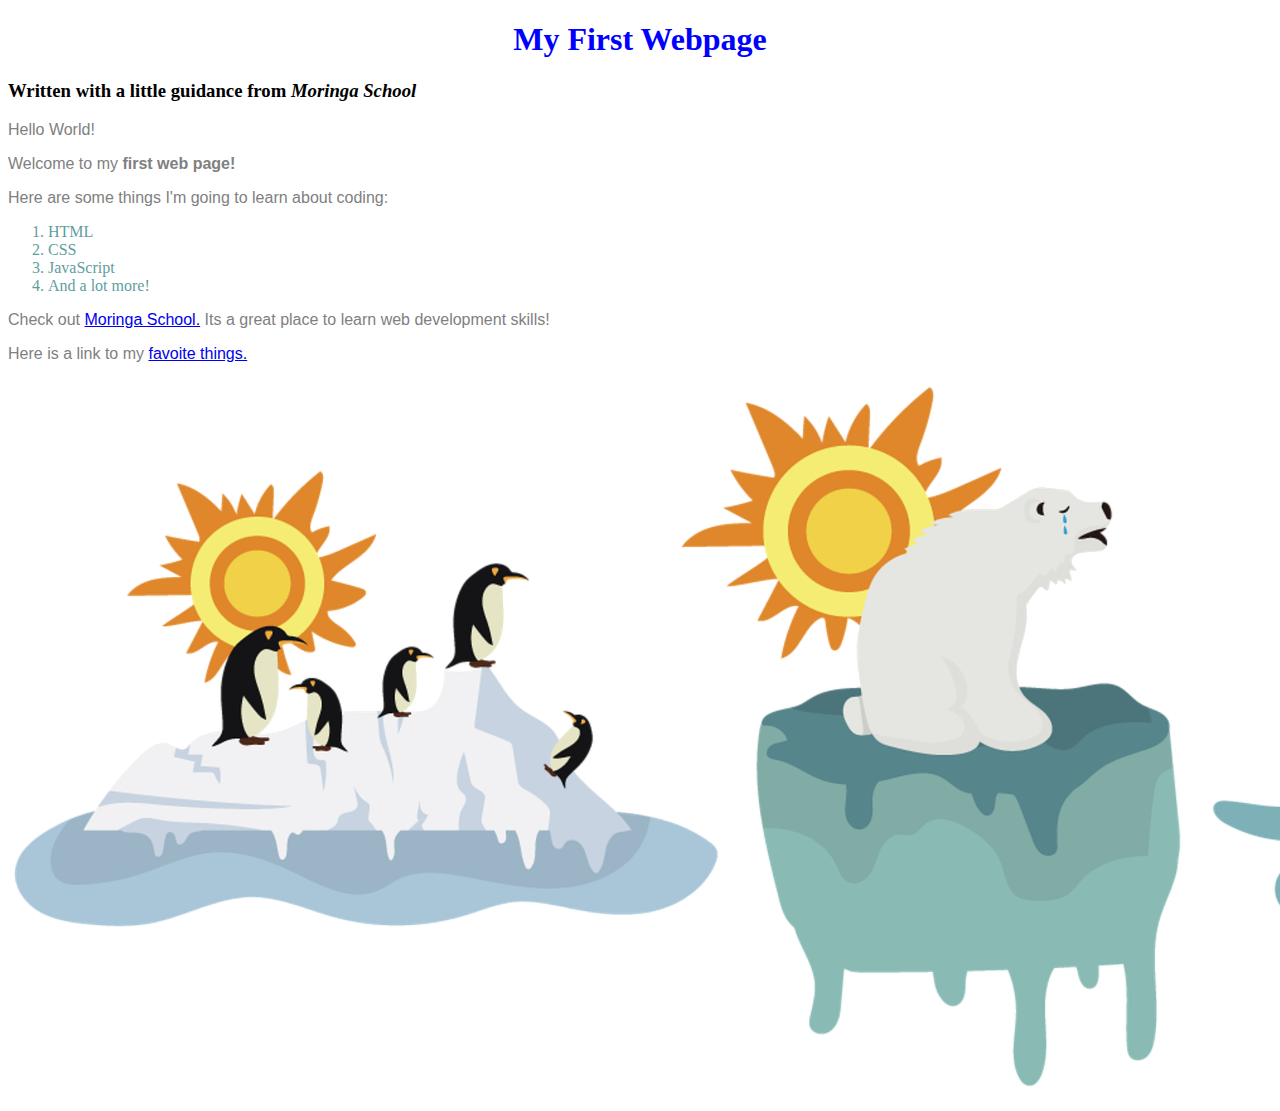
<file: index.html>
<!DOCTYPE html>
<html lang="en">
<head>
  <meta charset="UTF-8">
  <meta http-equiv="X-UA-Compatible" content="IE=edge">
  <meta name="viewport" content="width=device-width, initial-scale=1.0">
  <title>My first web page</title>
 <link rel="stylesheet" href="css/style.css">
</head>
<body>
  <h1>My First Webpage<h1>
  <h3>Written with a little guidance from <em>Moringa School</em></h3>
  <p>Hello World!</p>
  <p>Welcome to my <strong>first web page!</strong></p>
  <p>Here are some things I'm going to learn about coding:</p>
  <ol>
    <li>HTML</li>
    <li>CSS</li>
    <li>JavaScript</li>
    <li>And a lot more!</li>
  </ol>
  <p>Check out <a href="http://moringaschool.com/">Moringa School.</a> Its a great place to learn web development skills!</p>
  <p>Here is a link to my <a href="favorite-things.html">favoite things.</a></p>
  <img src="images/image1.png" alt="image_of_climate_disaster">
</body>
</html>
</file>
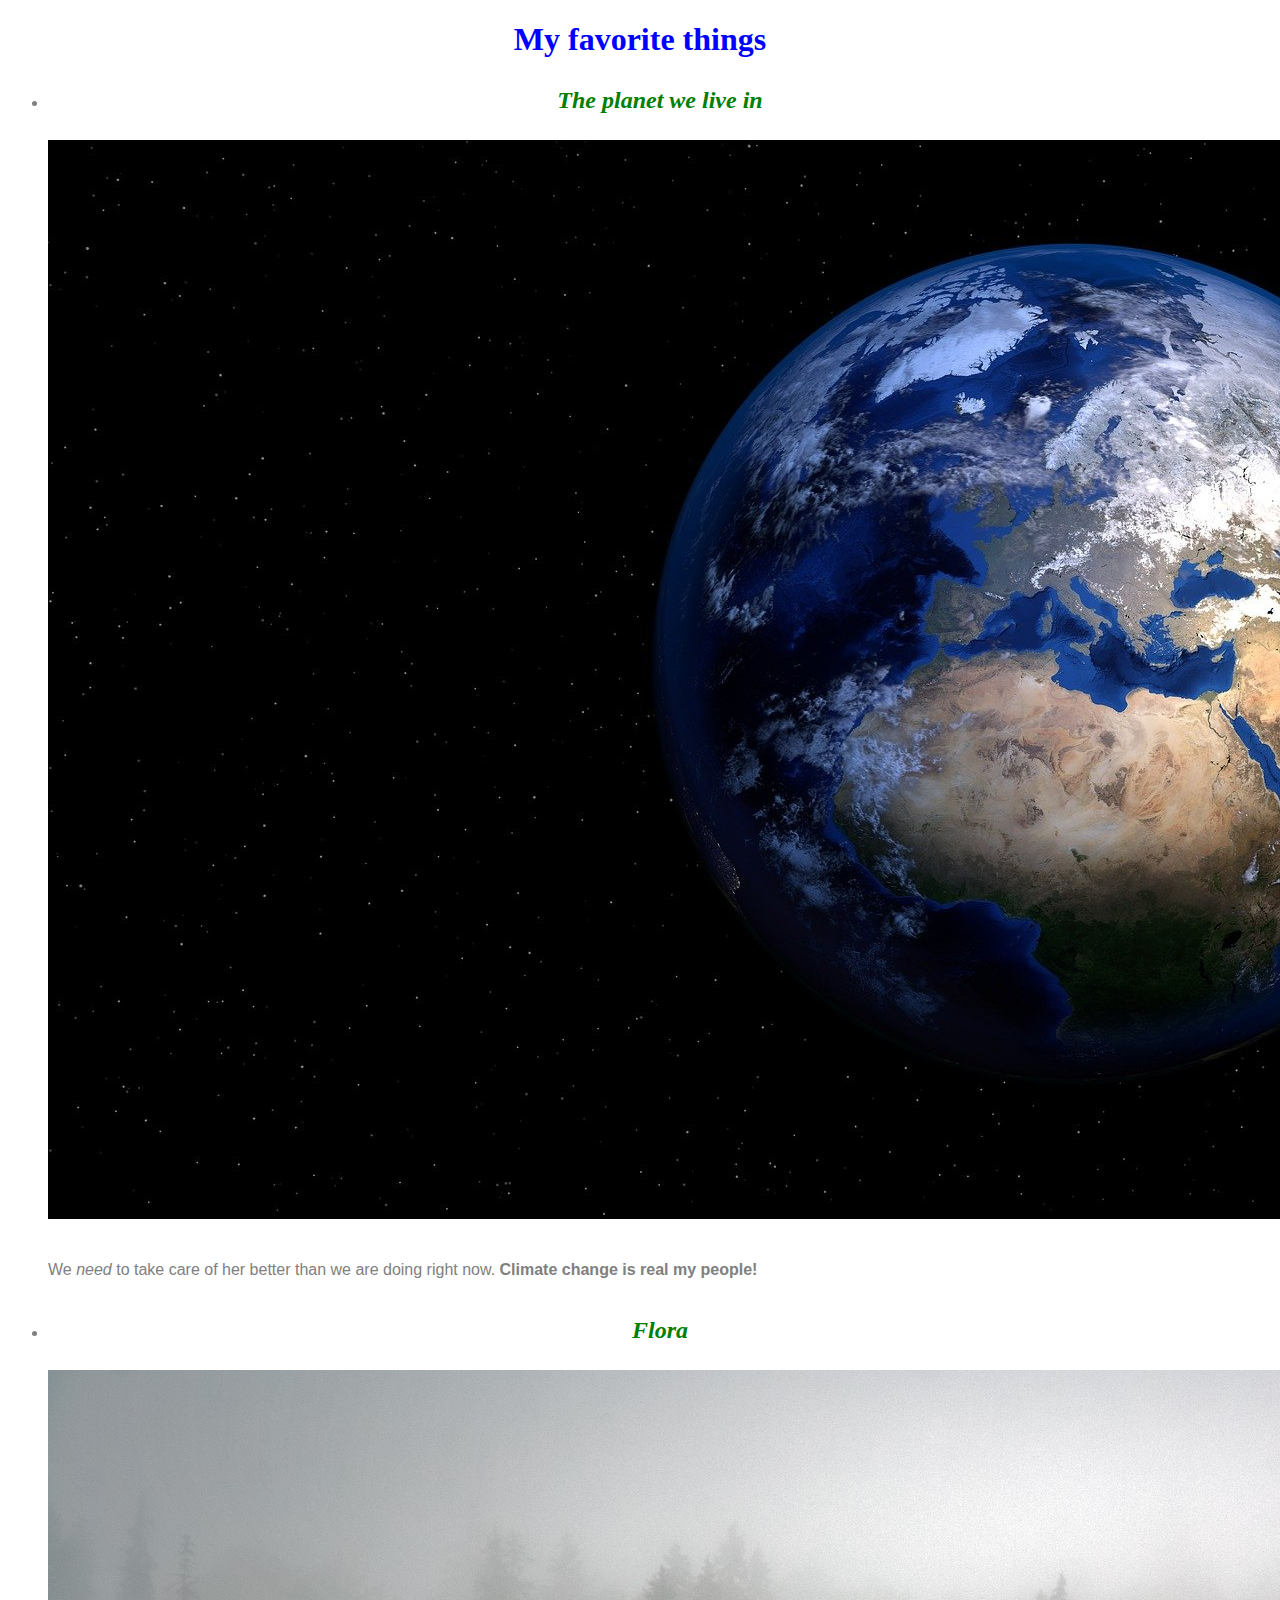
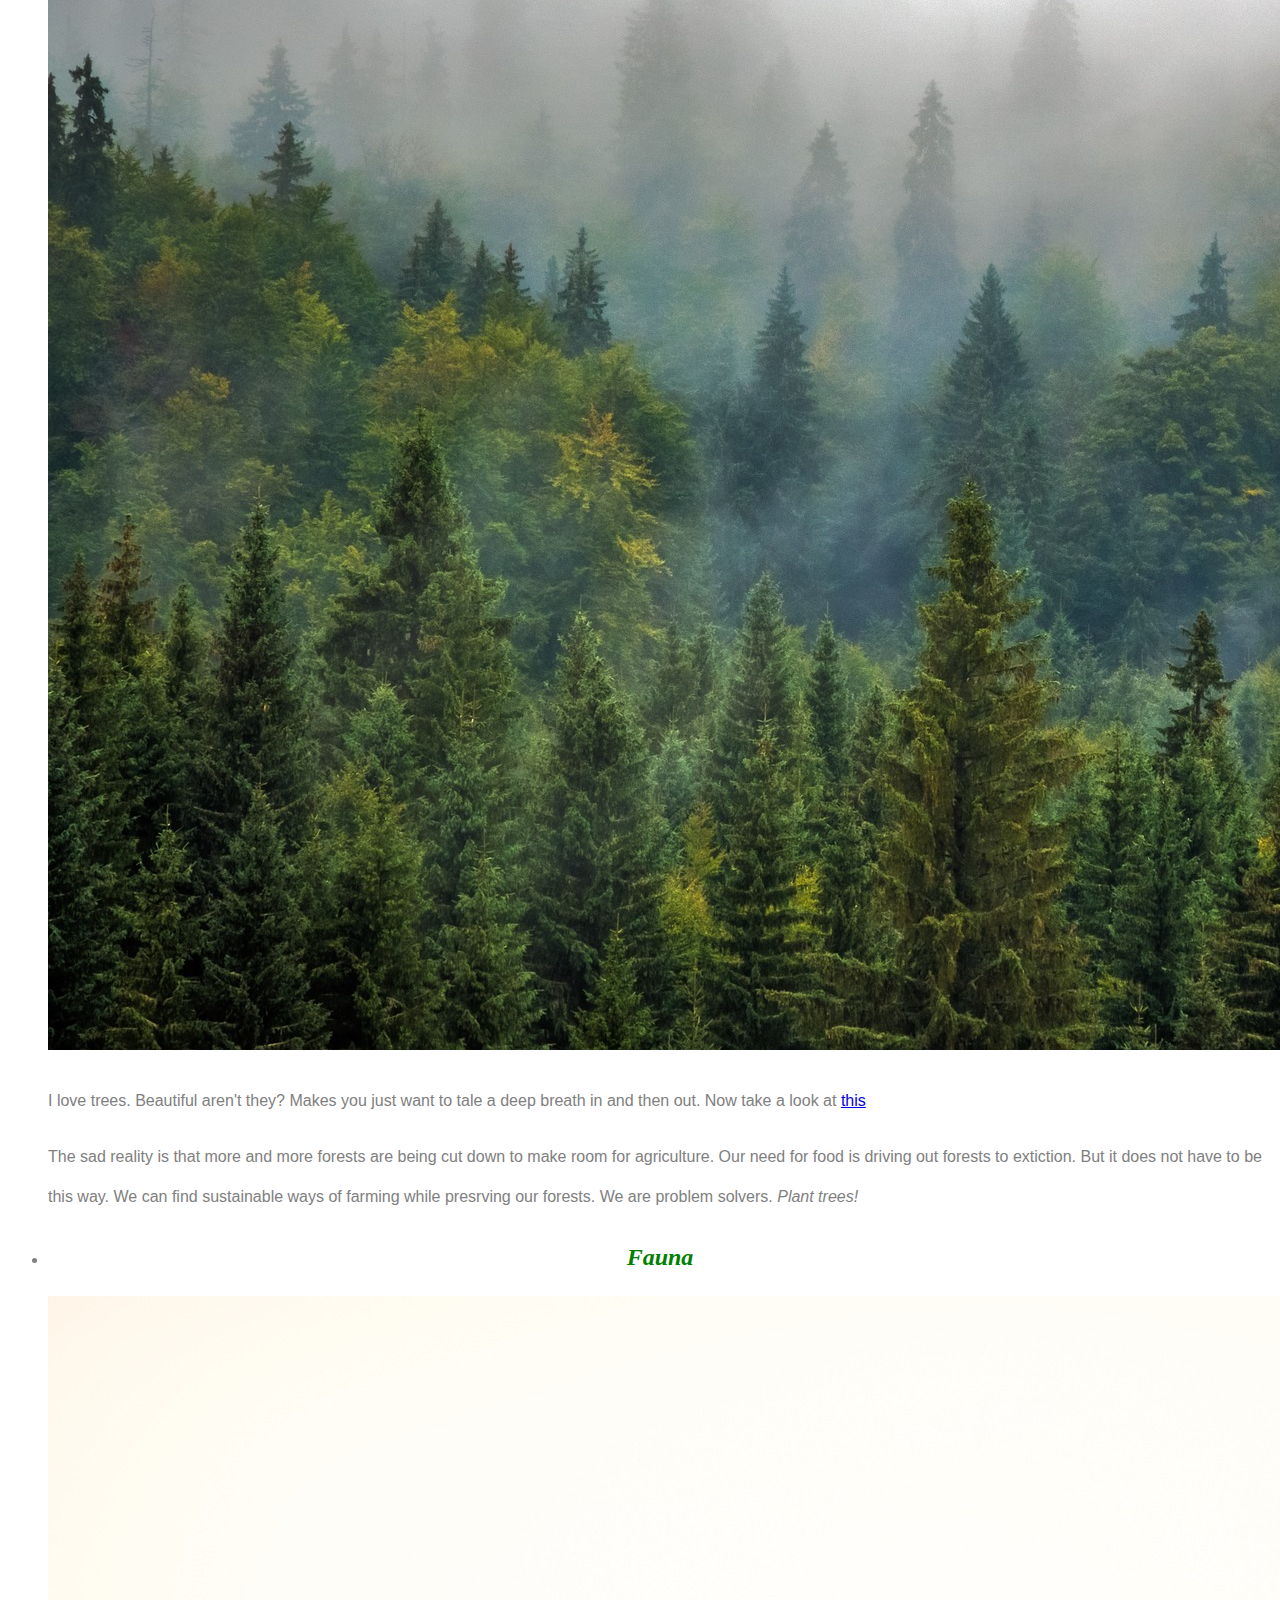
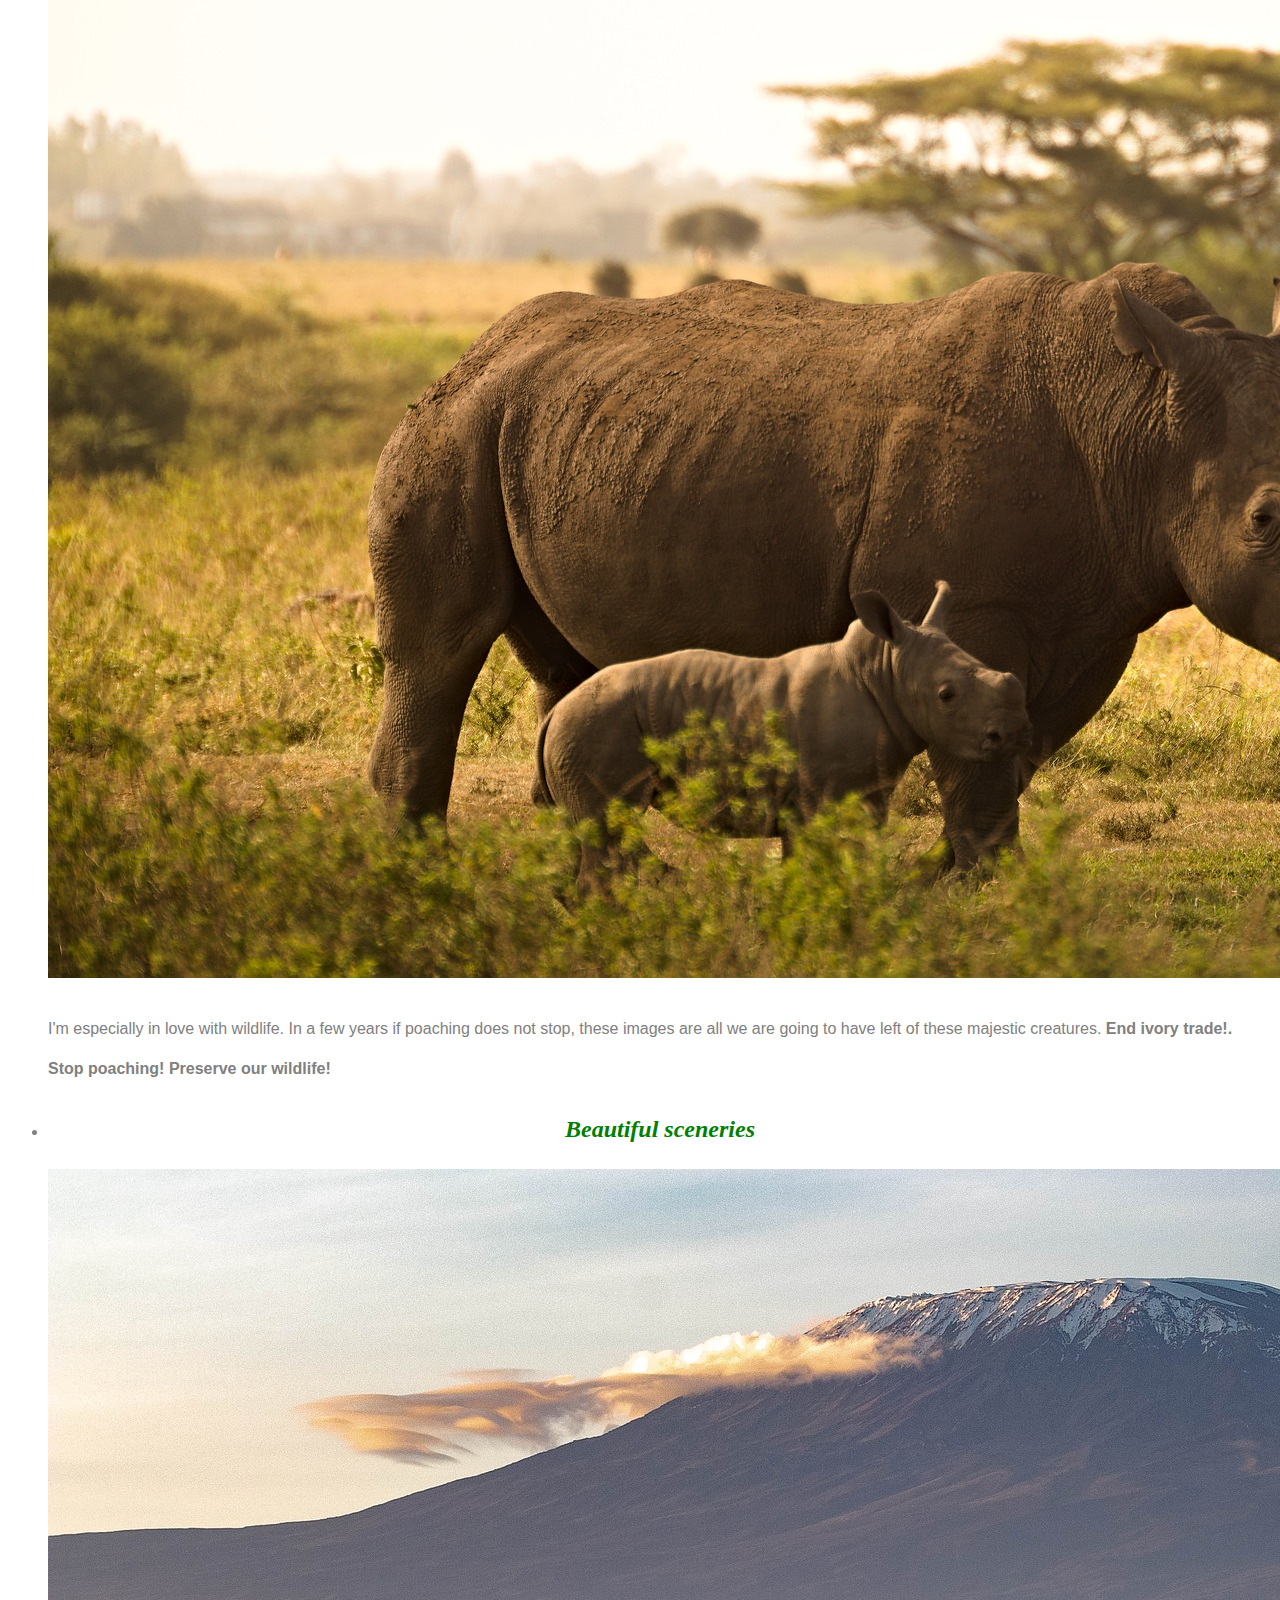
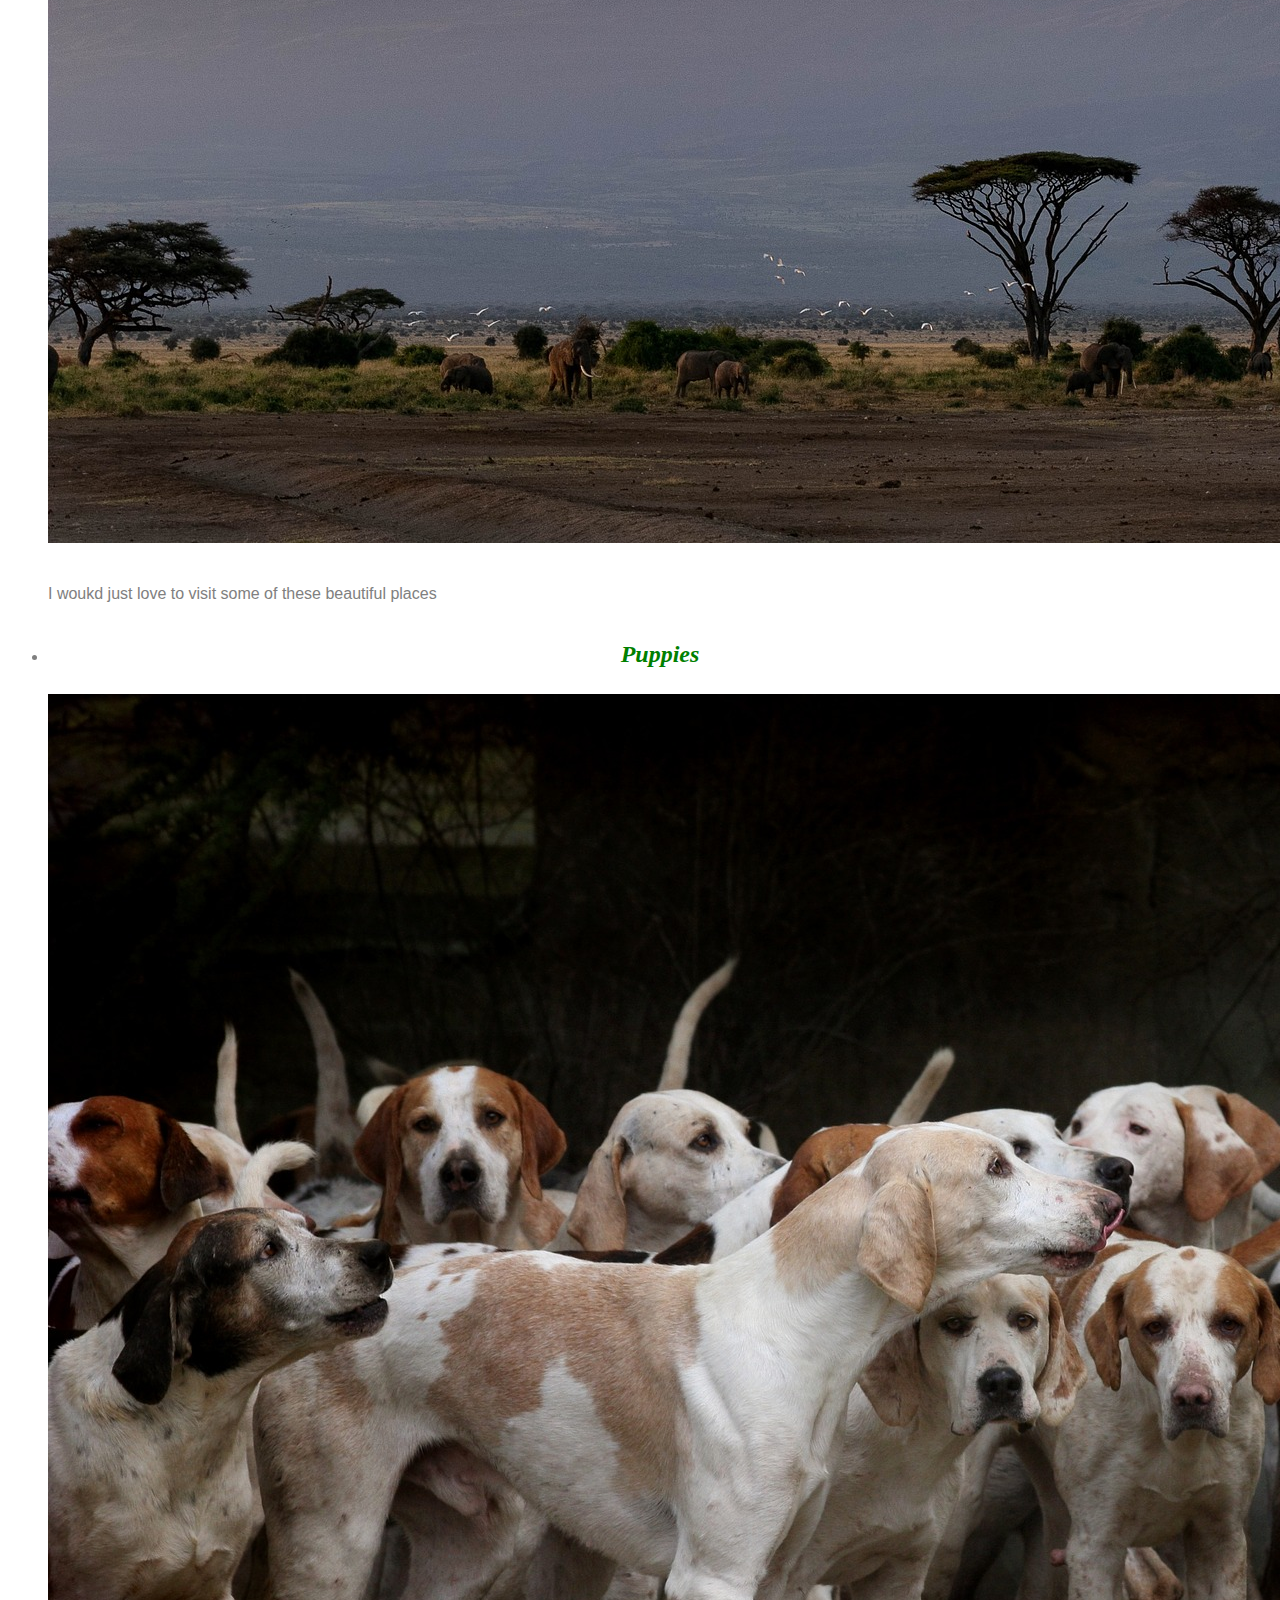
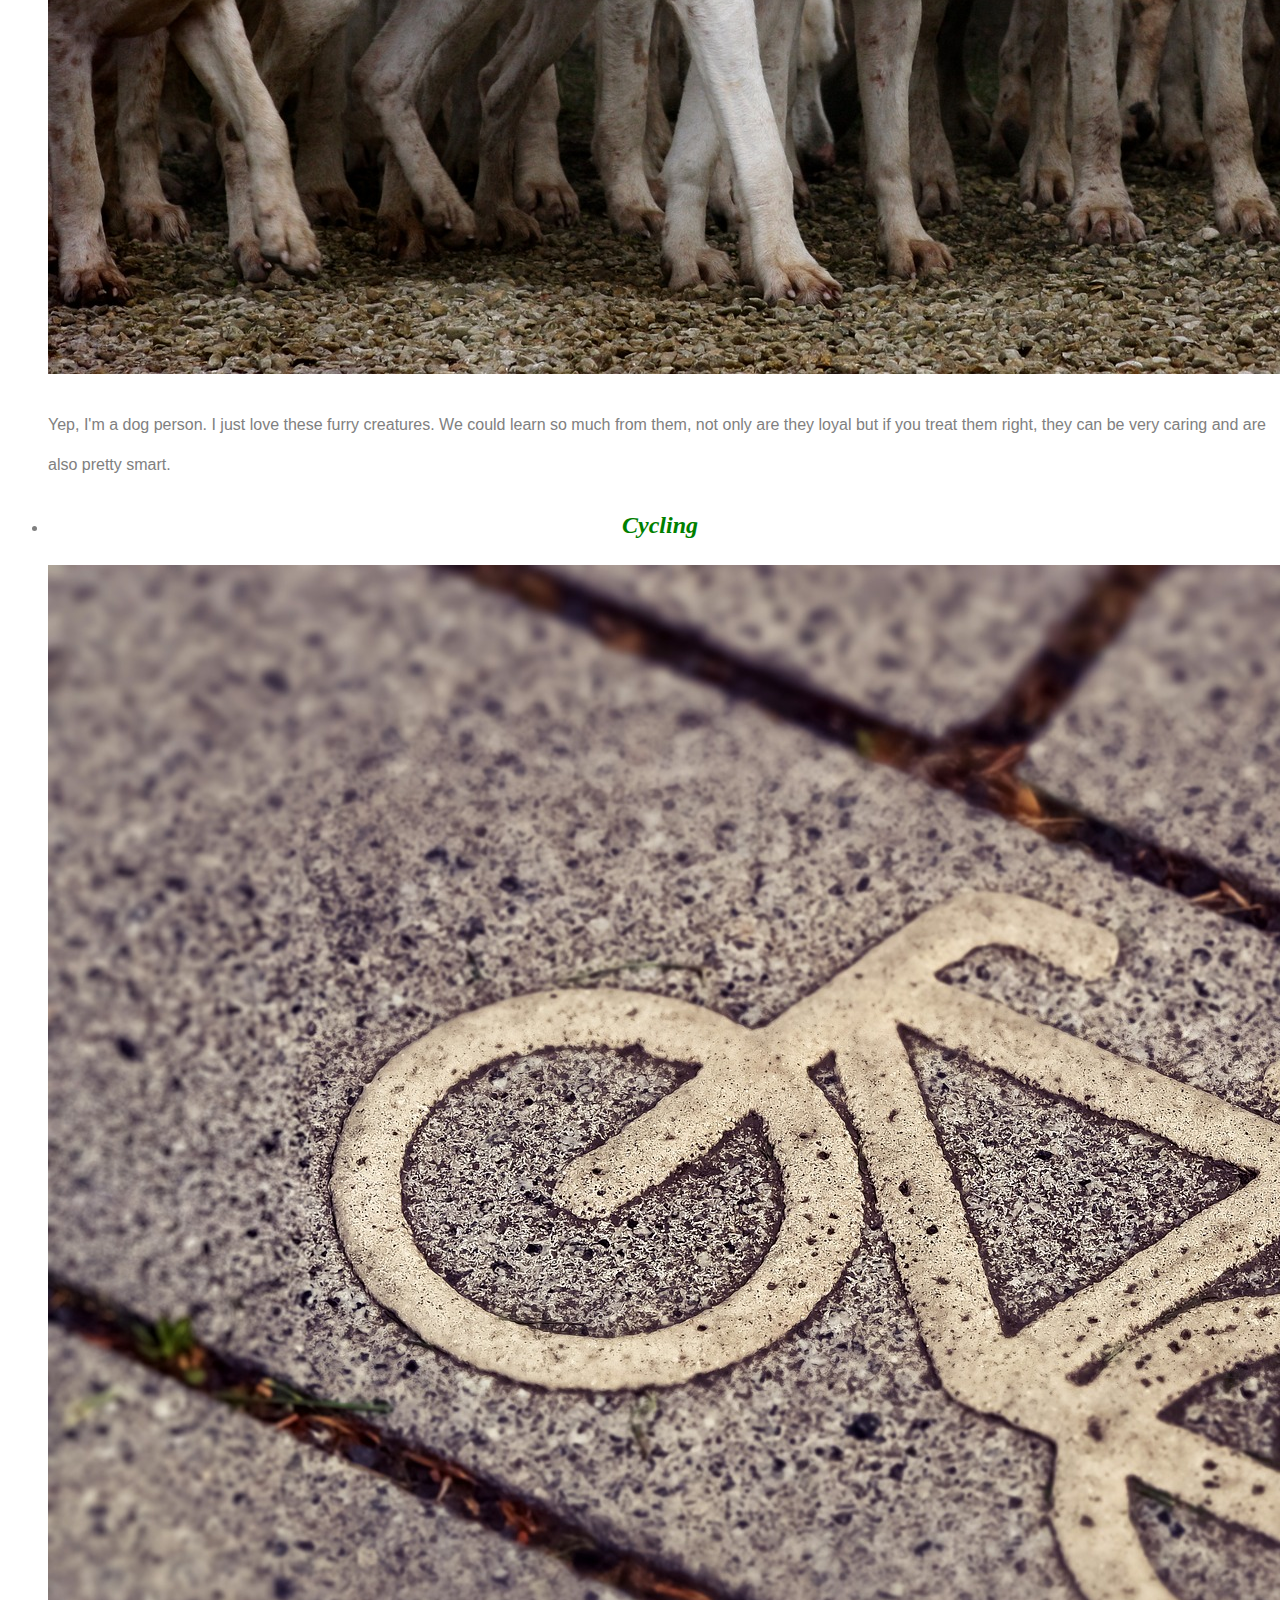
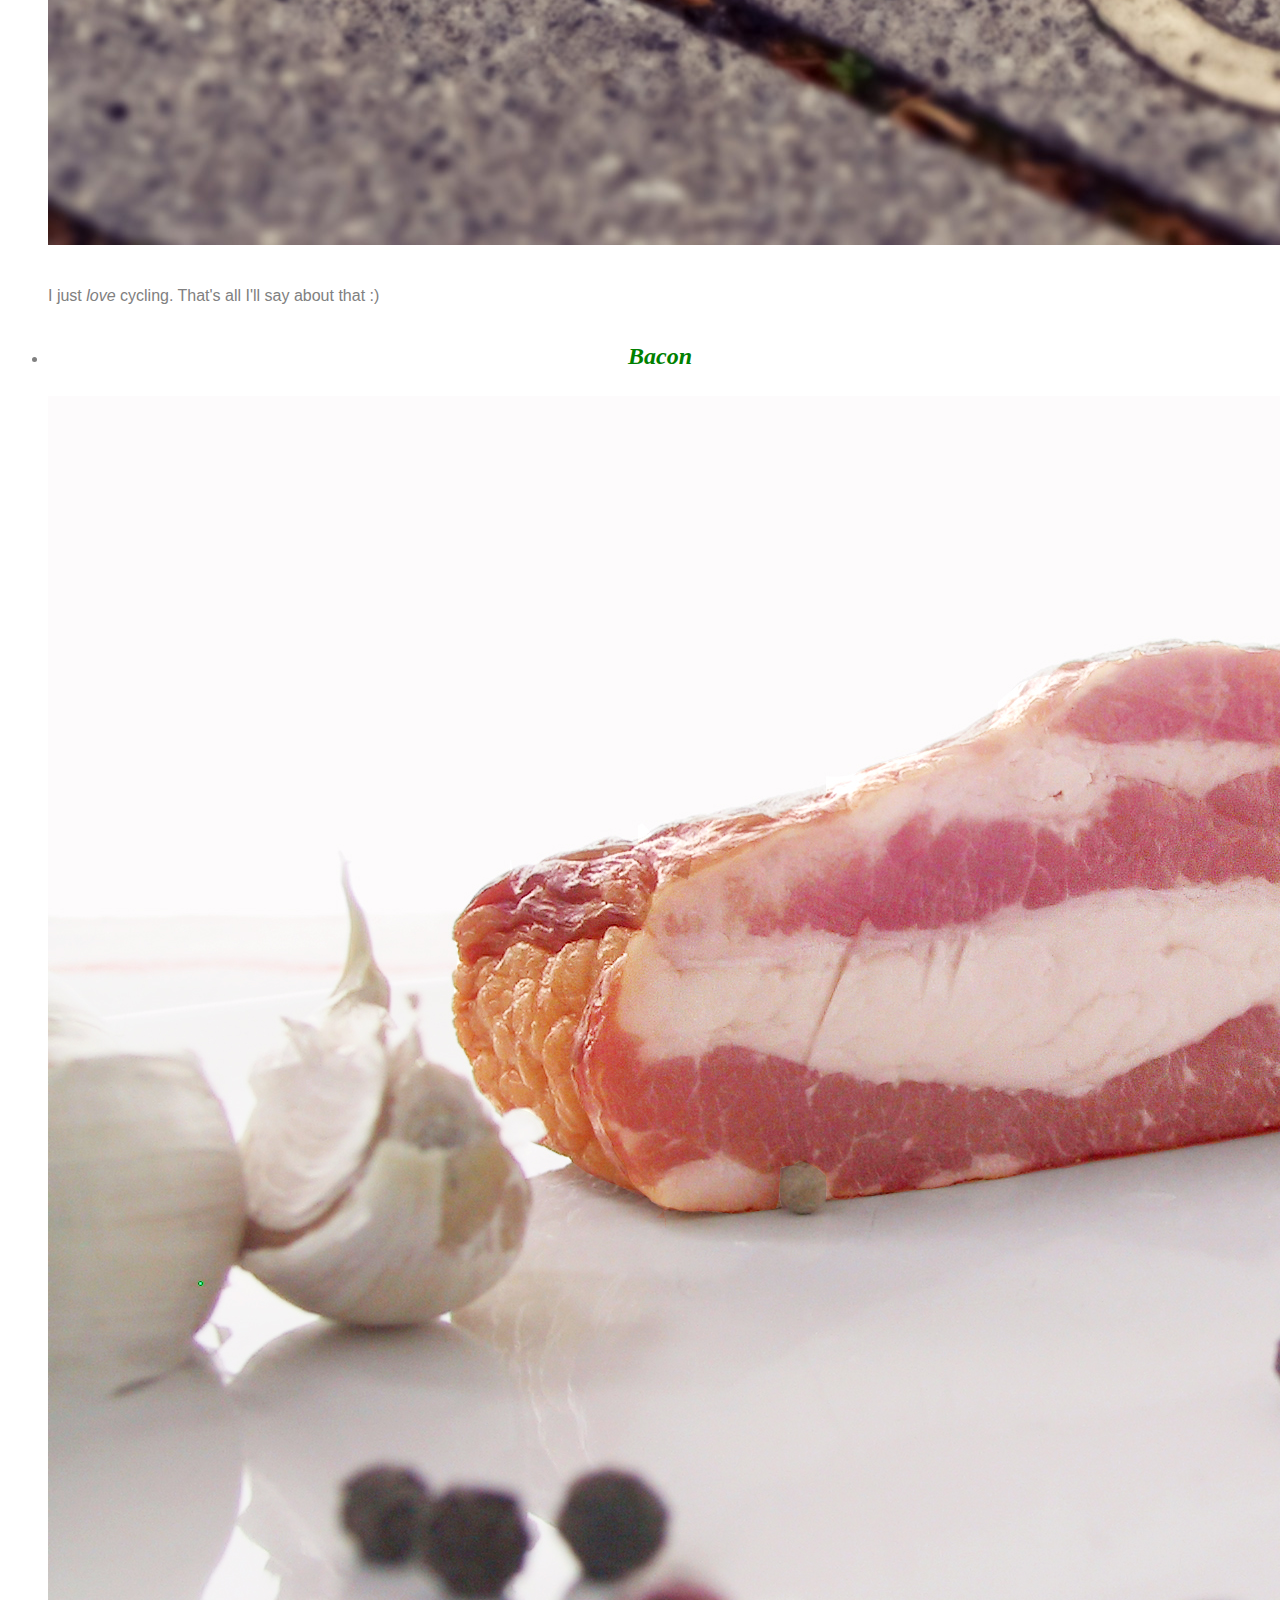
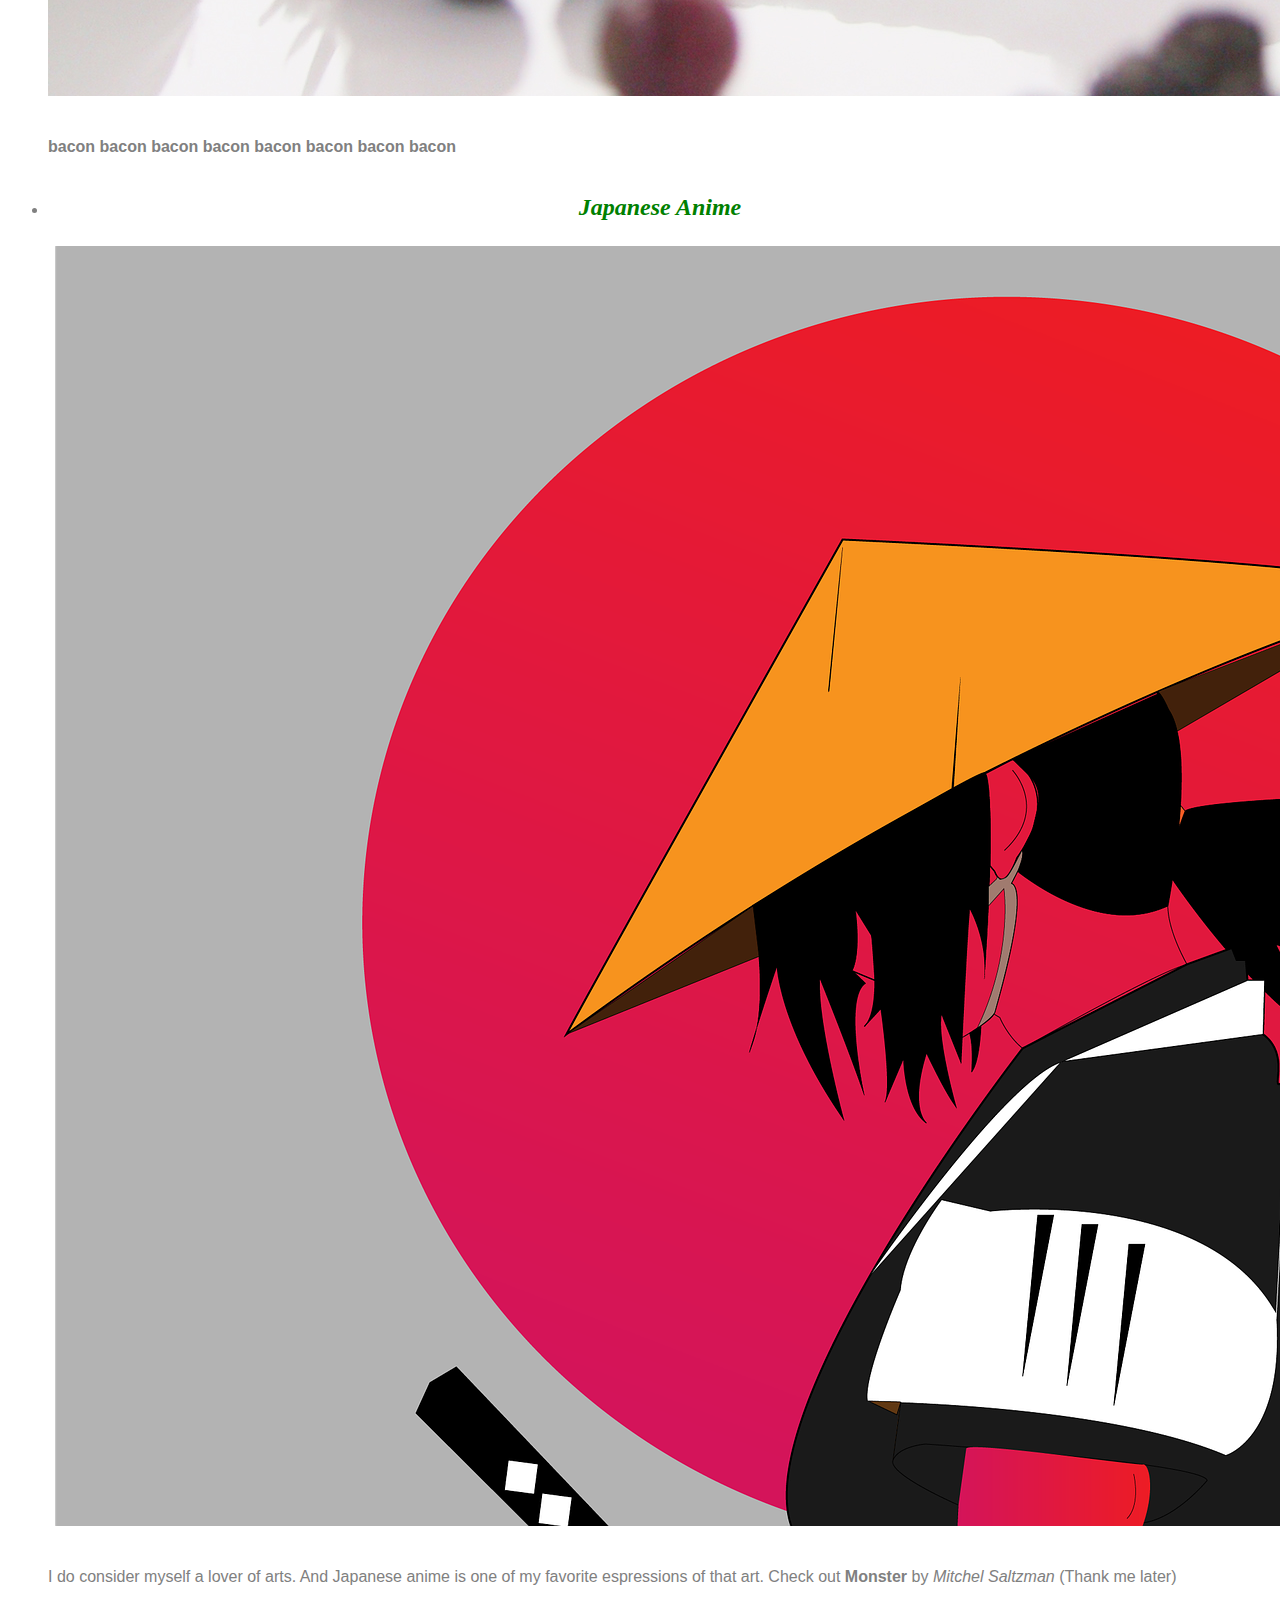
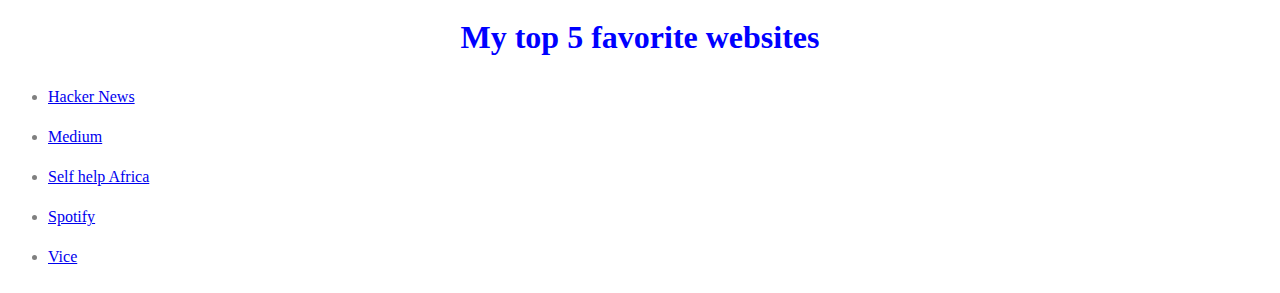
<file: favorite-things.html>
<!DOCTYPE html>
<html lang="en">
<head>
  <meta charset="UTF-8">
  <meta http-equiv="X-UA-Compatible" content="IE=edge">
  <meta name="viewport" content="width=device-width, initial-scale=1.0">
  <title>My Hobbies</title>
  <link rel="stylesheet" href="css/style.css">
</head>
<body>
  <h1>My favorite things</h1>
  <ul>
    <li>
      <h2>The planet we live in</h2>
      <img src="images/earth.jpg" alt="the_mother_earth"> 
      <p>We <em>need</em> to take care of her better than we are doing right now. <strong>Climate change is real my people!</strong></p>  
    </li>
    <li>
      <h2>Flora</h2>
      <img src="images/trees.jpg" alt="trees">
      <p>I love trees. Beautiful aren't they? Makes you just want to tale a deep breath in and then out. Now take a look at <a href="https://files.worldwildlife.org/wwfcmsprod/images/Deforestation_in_Tesso_Nilo_Sumatra/story_full_width/1e7g2a63k2_deforestation_causes_HI_104236.jpg">this</a></p>
      <p>The sad reality is that more and more forests are being cut down to make room for agriculture. Our need for food is driving out forests to extiction. But it does not have to be this way. We can find sustainable ways of farming while presrving our forests. We are problem solvers. <em>Plant trees!</em></p>
      </li>
    <li>
      <h2>Fauna</h2>
      <img src="images/rhino.jpg" alt="animals">
      <p>I'm especially in love with wildlife. In a few years if poaching does not stop, these images are all we are going to have left of these majestic creatures.<strong> End ivory trade!. Stop poaching! Preserve our wildlife!</strong></p>
    </li>
    <li>
      <h2>Beautiful sceneries</h2>
      <img src="images/kenya.jpg" alt="scenery">
      <p>I woukd just love to visit some of these beautiful places</p>
    </li>
    <li>
      <h2>Puppies</h2>
      <img src="images/dog.jpg" alt="good_doggos">
      <p>Yep, I'm a dog person. I just love these furry creatures. We could learn so much from them, not only are they loyal but if you treat them right, they can be very caring and are also pretty smart.</p>
    </li>
    <li>
      <h2>Cycling</h2>
      <img src="images/cycle.jpg" alt="biking">
      <p>I just <em>love</em> cycling. That's all I'll say about that :)</p>
    </li>
    <li>
      <h2>Bacon</h2>
      <img src="images/bacon.jpg" alt="bacon">
      <p><strong>bacon bacon bacon bacon bacon bacon bacon bacon</strong></p>
    </li>
    <li>
      <h2>Japanese Anime</h2>
      <img src="images/anime.png" alt="anime">
      <p>I do consider myself a lover of arts. And Japanese anime is one of my favorite espressions of that art. Check out <strong>Monster</strong> by <em>Mitchel Saltzman</em> (Thank me later)</p>
    </li>
  </ul>
  <h1>My top 5 favorite websites</h1>
  <ul>
    <li><a href="https://news.ycombinator.com/">Hacker News</a></li>
    <li><a href="https://medium.com/">Medium</a></li>
    <li><a href="https://selfhelpafrica.org/us/">Self help Africa</a></li>
    <li><a href="https://www.spotify.com/ke-en/">Spotify</a></li>
    <li><a href="https://www.vice.com/en">Vice</a></li>
  </ul>
</body>
</html>
</file>
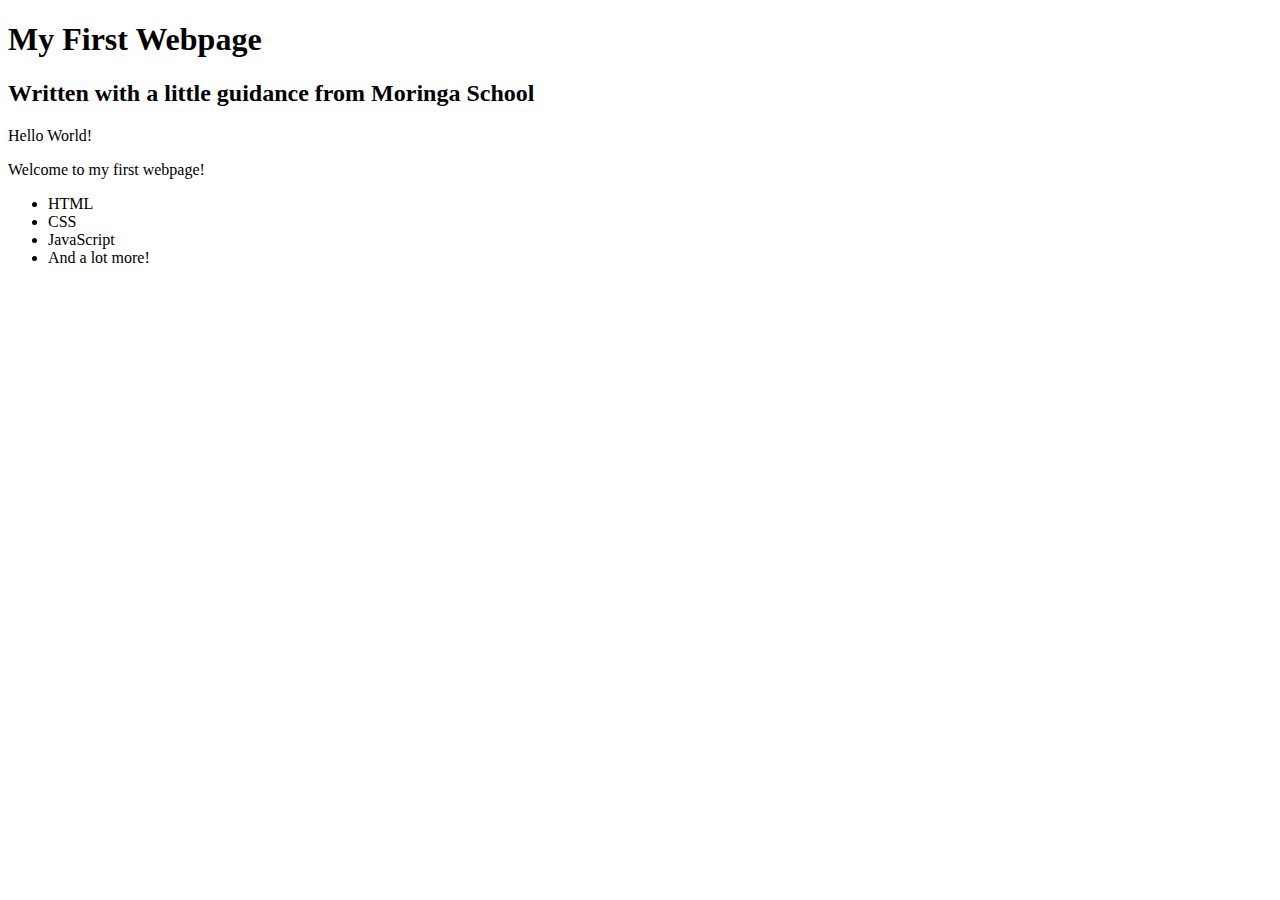
<file: my-first-webpage.html>
<!DOCTYPE html>
<html>
  <head>
    <title>My first webpage!</title>
  </head>
  <body>
    <h1>My First Webpage</h1>
    <h2>Written with a little guidance from Moringa School</h2>
    
    <p>Hello World!</p>
    <p>Welcome to my first webpage!</p>
    <ul>
        <li>HTML</li>
        <li>CSS</li>
        <li>JavaScript</li>
        <li>And a lot more!</li>
      </ul>
</body>
</html>
</file>
<file: css/style.css>
h1 {
    color: blue;
    text-align: center;
  }
h2 {
    color: green;
    font-style: italic;
    text-align: center;
  }
p {
    font-family: sans-serif;
    color:gray;
  }
ul {
    line-height: 40px;
    color:gray;
  }
ol {
    color:cadetblue;
}
</file>
